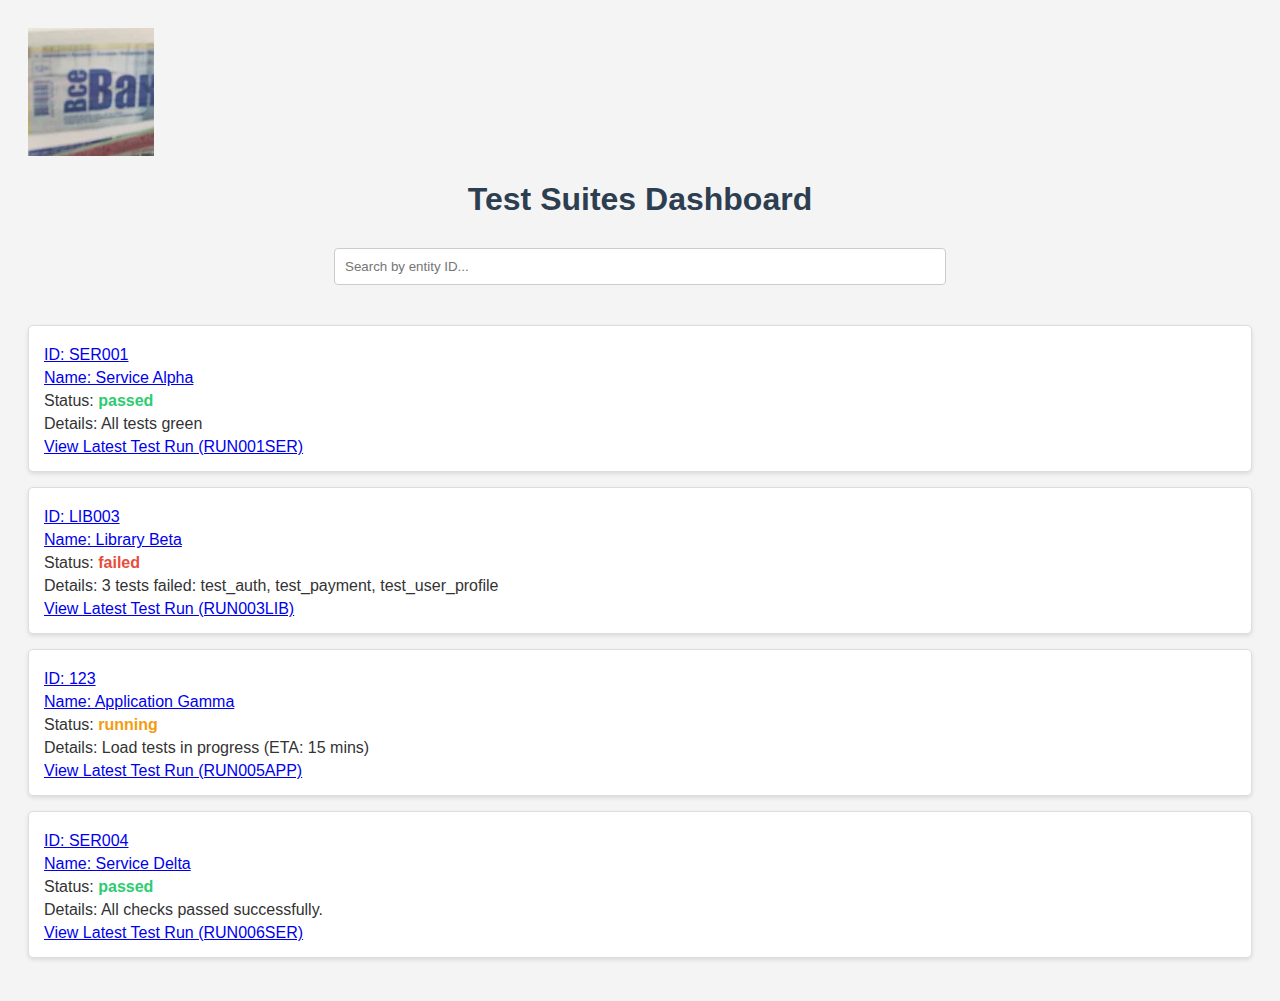
<file: index.html>
<!doctype html>
<html>
    <head>
        <title>Test Suites Dashboard</title>
        <link rel="stylesheet" href="style.css" />
    </head>
    <body>
        <div class="header-container">
            <img src="./icon.png" alt="Dashboard Icon" id="header-icon" />
            <h1>Test Suites Dashboard</h1>
        </div>
        <div id="search-container">
            <input
                type="text"
                id="search-bar"
                placeholder="Search by entity ID..."
            />
        </div>
        <div id="entity-list-container">
            <!-- Entity list will be displayed here -->
        </div>
        <script type="module" src="script.js"></script>
    </body>
</html>
</file>
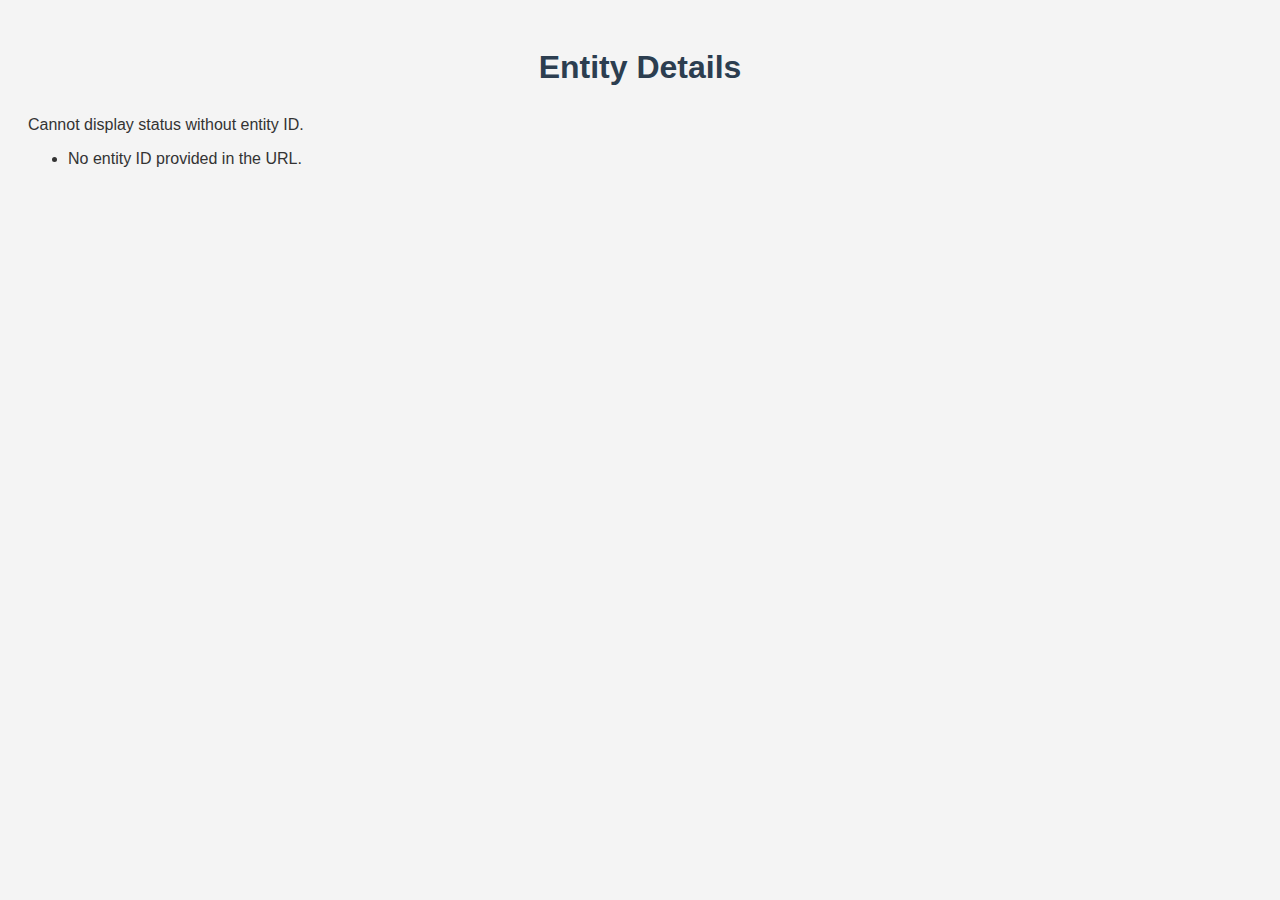
<file: entity.html>
<!DOCTYPE html>
<html lang="en">
<head>
    <meta charset="UTF-8">
    <meta name="viewport" content="width=device-width, initial-scale=1.0">
    <title>Test Entity Dashboard</title>
    <link rel="stylesheet" href="style.css">
</head>
<body>
    <h1 id="page-title"></h1> <!-- Placeholder for Entity ID and Name -->

    <p id="current-test-status">
        <!-- Current test status will be displayed here -->
    </p>

    <ul id="previous-test-runs-list">
        <!-- Previous test runs will be listed here -->
    </ul>
    <script type="module" src="entity_script.js"></script>
</body>
</html>
</file>
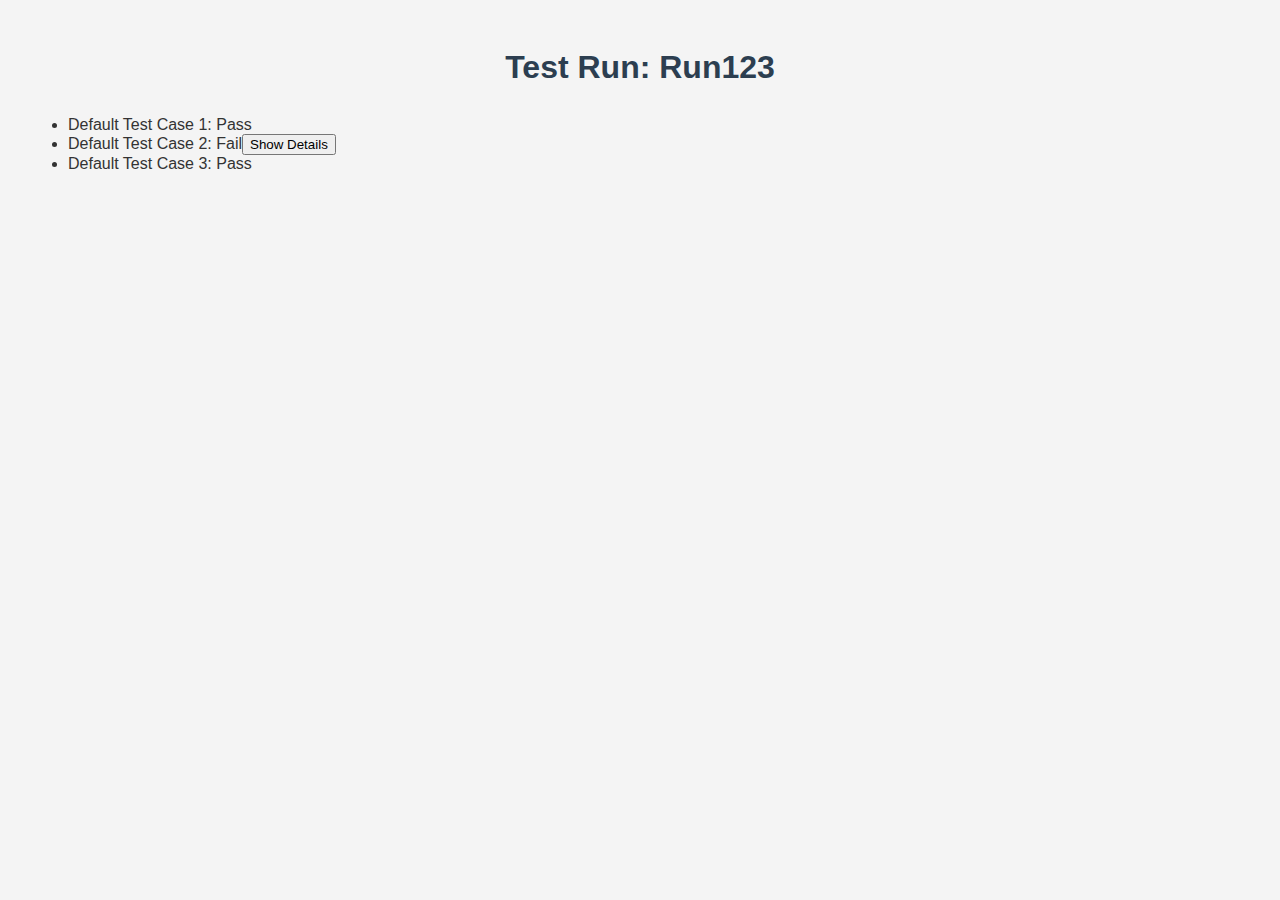
<file: test_run.html>
<!doctype html>
<html lang="en">
    <head>
        <meta charset="UTF-8" />
        <meta name="viewport" content="width=device-width, initial-scale=1.0" />
        <title>Test Run Details</title>
        <link rel="stylesheet" href="style.css" />
    </head>
    <body>
        <h1 id="page-title">Test Run Details</h1>
        <!-- Placeholder for Test Run ID -->

        <div id="test-list-container">
            <!-- Test list will be displayed here -->
        </div>

        <script type="module" src="test_run_script.js"></script>
    </body>
</html>
</file>
<file: style.css>
/* Styles for Test Suites Dashboard */

body {
  font-family: sans-serif;
  padding: 20px;
  background-color: #f4f4f4;
  color: #333;
}

h1 {
  text-align: center;
  margin-bottom: 30px;
  color: #2c3e50;
}

#search-container {
  text-align: center;
  margin-bottom: 20px;
}

#search-bar {
  width: 50%;
  padding: 10px;
  margin-bottom: 20px;
  border: 1px solid #ccc;
  border-radius: 4px;
  box-sizing: border-box; /* So padding doesn't increase width */
}

#entity-list-container {
  margin-top: 20px;
}

.entity-item {
  background-color: #fff;
  border: 1px solid #ddd;
  padding: 15px;
  margin-bottom: 15px;
  border-radius: 5px;
  box-shadow: 0 2px 4px rgba(0, 0, 0, 0.1);
}

.entity-item p {
  margin: 5px 0;
}

.entity-id {
  font-weight: bold;
  font-size: 1.1em;
  color: #3498db;
}

.entity-name {
  font-weight: bold;
  font-size: 1.2em;
  margin-bottom: 10px !important; /* Add more space below name */
}

/* Status-specific styling */
.status-passed {
  color: #2ecc71; /* Green */
  font-weight: bold;
}

.status-failed {
  color: #e74c3c; /* Red */
  font-weight: bold;
}

.status-running {
  color: #f39c12; /* Orange */
  font-weight: bold;
}
</file>
